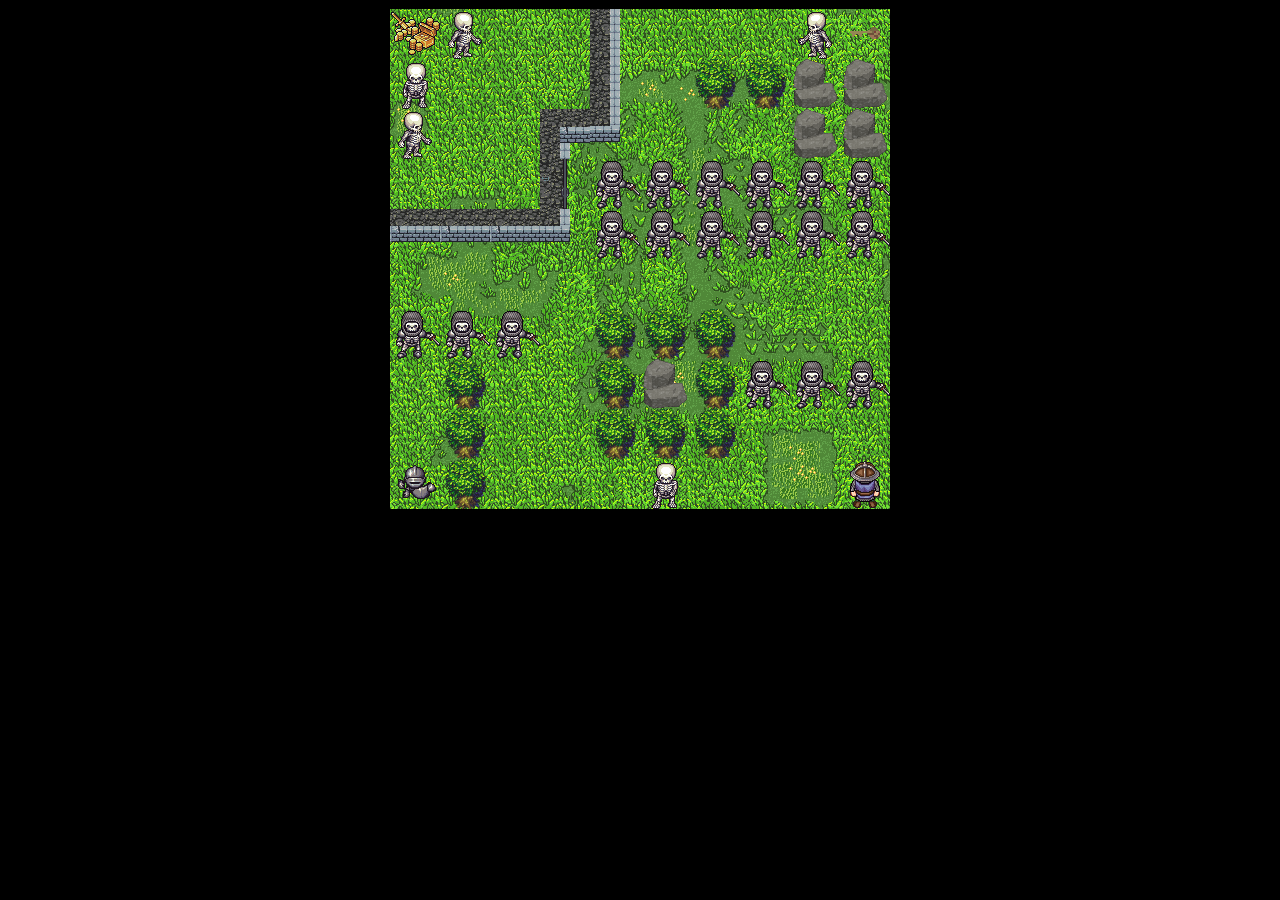
<file: Lukas and Arianna's Adventure/index.html>
<!DOCTYPE html>
  <html lang="en">
  <head>
    <meta charset="utf-8">
    <title>Lukas and Arianna's Adventure</title>
    
    <!-- include an external style sheet -->
    <link rel="stylesheet" href="adventure.css">  
    
    <!-- include an external JavaScript file -->
    <script src="adventure.js"></script>
  </head>
  
  <body>
    <div id = "gameBoard">
	  <div></div>
	  <div></div>
	  <div></div>
	  <div></div>
	  <div></div>
	  <div></div>
	  <div></div>
	  <div></div>
	  <div></div>
	  <div></div>
	  
	  <div></div>
	  <div></div>
	  <div></div>
	  <div></div>
	  <div></div>
	  <div></div>
	  <div></div>
	  <div></div>
	  <div></div>
	  <div></div>
	  
	  <div></div>
	  <div></div>
	  <div></div>
	  <div></div>
	  <div></div>
	  <div></div>
	  <div></div>
	  <div></div>
	  <div></div>
	  <div></div>
	  
	  <div></div>
	  <div></div>
	  <div></div>
	  <div></div>
	  <div></div>
	  <div></div>
	  <div></div>
	  <div></div>
	  <div></div>
	  <div></div>
	  
	  <div></div>
	  <div></div>
	  <div></div>
	  <div></div>	
	  <div></div>
	  <div></div>
	  <div></div>
	  <div></div>
	  <div></div>
	  <div></div>
	  
	  <div></div>
	  <div></div>
	  <div></div>
	  <div></div>
	  <div></div>
	  <div></div>
	  <div></div>
	  <div></div>
	  <div></div>
	  <div></div>
	  
	  <div></div>
	  <div></div>
	  <div></div>
	  <div></div>
	  <div></div>
	  <div></div>
	  <div></div>
	  <div></div>
	  <div></div>
	  <div></div>
	  
	  <div></div>
	  <div></div>
	  <div></div>
	  <div></div>
	  <div></div>
	  <div></div>
	  <div></div>
	  <div></div>
	  <div></div>
	  <div></div>
	  
	  <div></div>
	  <div></div>
	  <div></div>
	  <div></div>
	  <div></div>
	  <div></div>
	  <div></div>
	  <div></div>
	  <div></div>
	  <div></div>
	  
	  <div></div>
	  <div></div>
	  <div></div>
	  <div></div>	
	  <div></div>
	  <div></div>
	  <div></div>
	  <div></div>
	  <div></div>
	  <div></div>
	</div>
	
	<div class="message" id="lose">You Lose</div>
	<div class="message" id="levelup">Next Level...</div>
	<div class="end" id="end">Congratulations, you won the game!</div>
	
  </body>
  
</html>
</file>
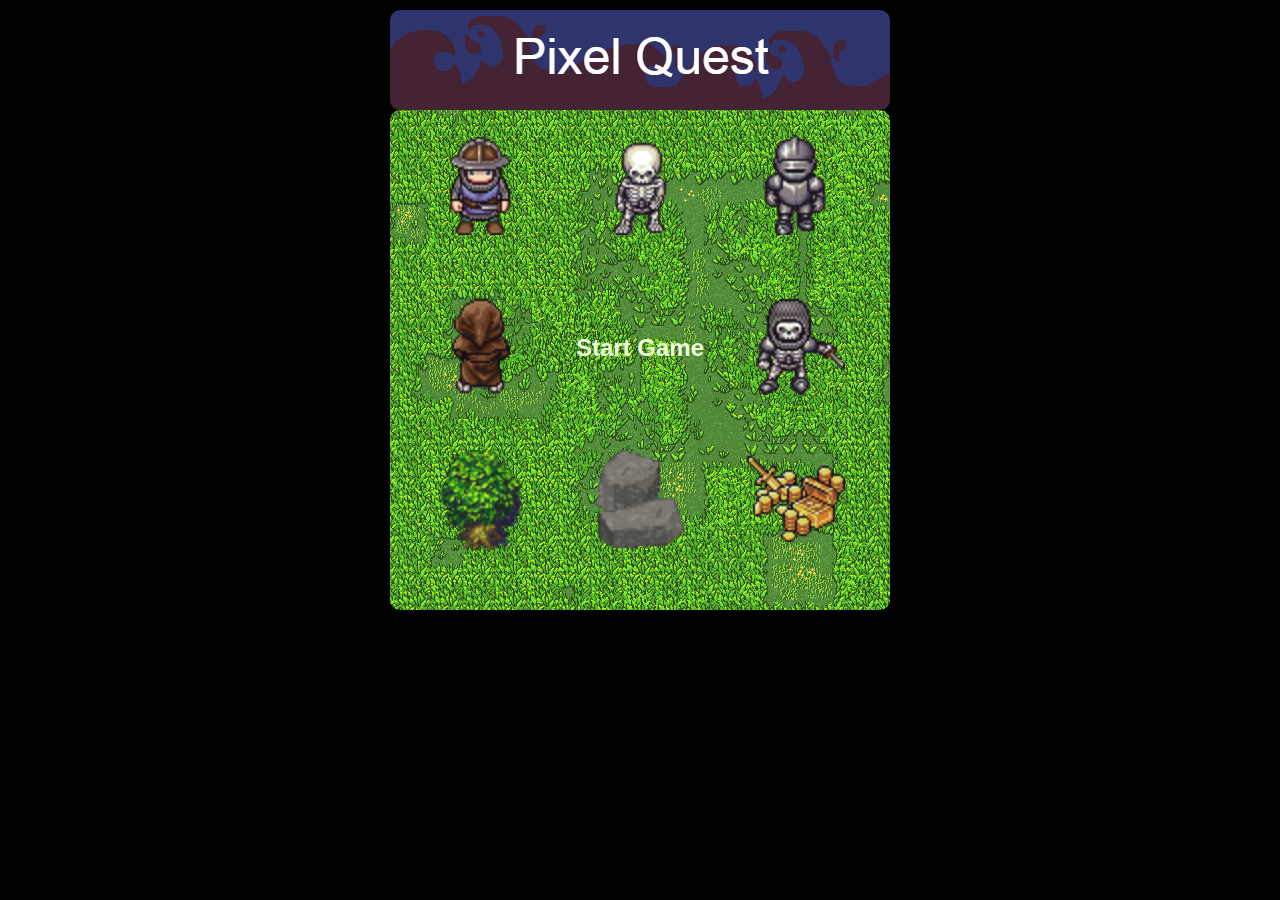
<file: Lukas-and-Ariannas-Adventure-Final/index.html>
<!DOCTYPE html>
  <html lang="en">
  <head>
    <meta charset="utf-8">
    <title>Pixel Quest</title>
	<link rel="icon" href="images/favicon.png" type="image/png" sizes="16x16">
    
    <!-- include an external style sheet -->
    <link rel="stylesheet" href="adventure.css">  
    
  </head>
  
  <body>
    <img id="banner" src="images/banner.png" alt="Pixel Quest">
	<div id = "background">
	  <div><img src="images/mainCharacterDown.png" alt = "mainCharacterDown"></div>
	  <div><img src="images/enemyD.png" alt="enemy"></div>
	  <div><img src="images/armoredD.png" alt="armor character"></div>
	  
	  <div><img src="images/druid.png" alt="skeleton druid"></div>
	  <div><a href="game.html">Start Game</a></div>
	  <div><img src="images/enemy2D.png" alt="armored enemy"></div>
	  
	  <div><img src="images/tree.png" alt="tree"></div>
	  <div><img src="images/rock.png" alt="rock"></div>
	  <div><img src="images/flag.png" alt="treasure"></div>
	</div>
  </body>
  
</html>
</file>
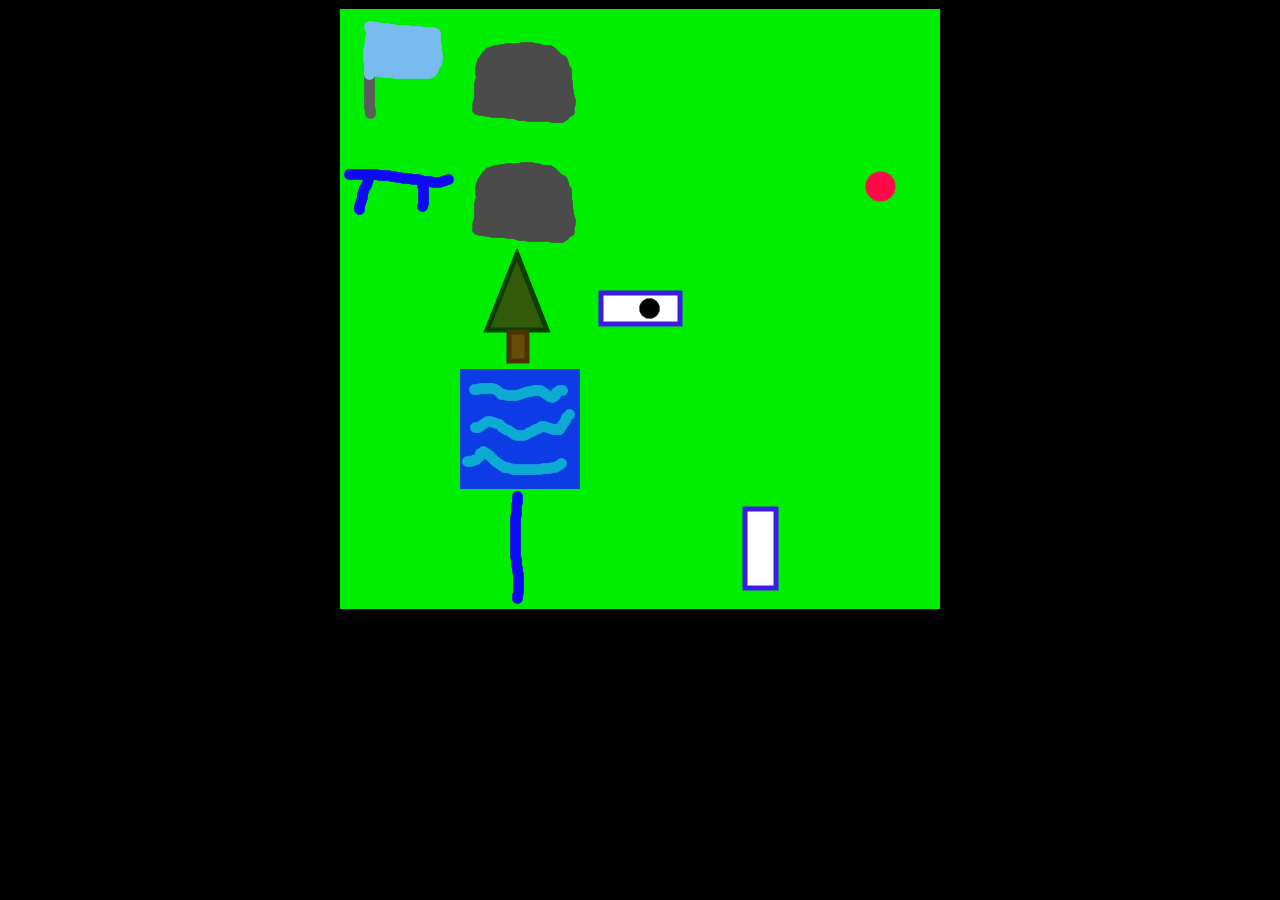
<file: LukasandAriannasAdventure1/index.html>
<!DOCTYPE html>
  <html lang="en">
  <head>
    <meta charset="utf-8">
    <title>Lukas and Arianna's Adventure</title>
    
    <!-- include an external style sheet -->
    <link rel="stylesheet" href="adventure.css">  
    
    <!-- include an external JavaScript file -->
    <script src="adventure.js"></script>
  </head>
  
  <body>
    <div id = "gameBoard">
	  <div></div>
	  <div></div>
	  <div></div>
	  <div></div>
	  <div></div>
	  
	  <div></div>
	  <div></div>
	  <div></div>
	  <div></div>
	  <div></div>
	  
	  <div></div>
	  <div></div>
	  <div></div>
	  <div></div>
	  <div></div>
	  
	  <div></div>
	  <div></div>
	  <div></div>
	  <div></div>
	  <div></div>
	  
	  <div></div>
	  <div></div>
	  <div></div>
	  <div></div>	
	  <div></div>
	  
	</div>
	
	<div class="message" id="lose">You Lose</div>
	<div class="message" id="levelup">Next Level...</div>
	<div class="end" id="end">Congratulations, you won the game!</div>
	
  </body>
  
</html>
</file>
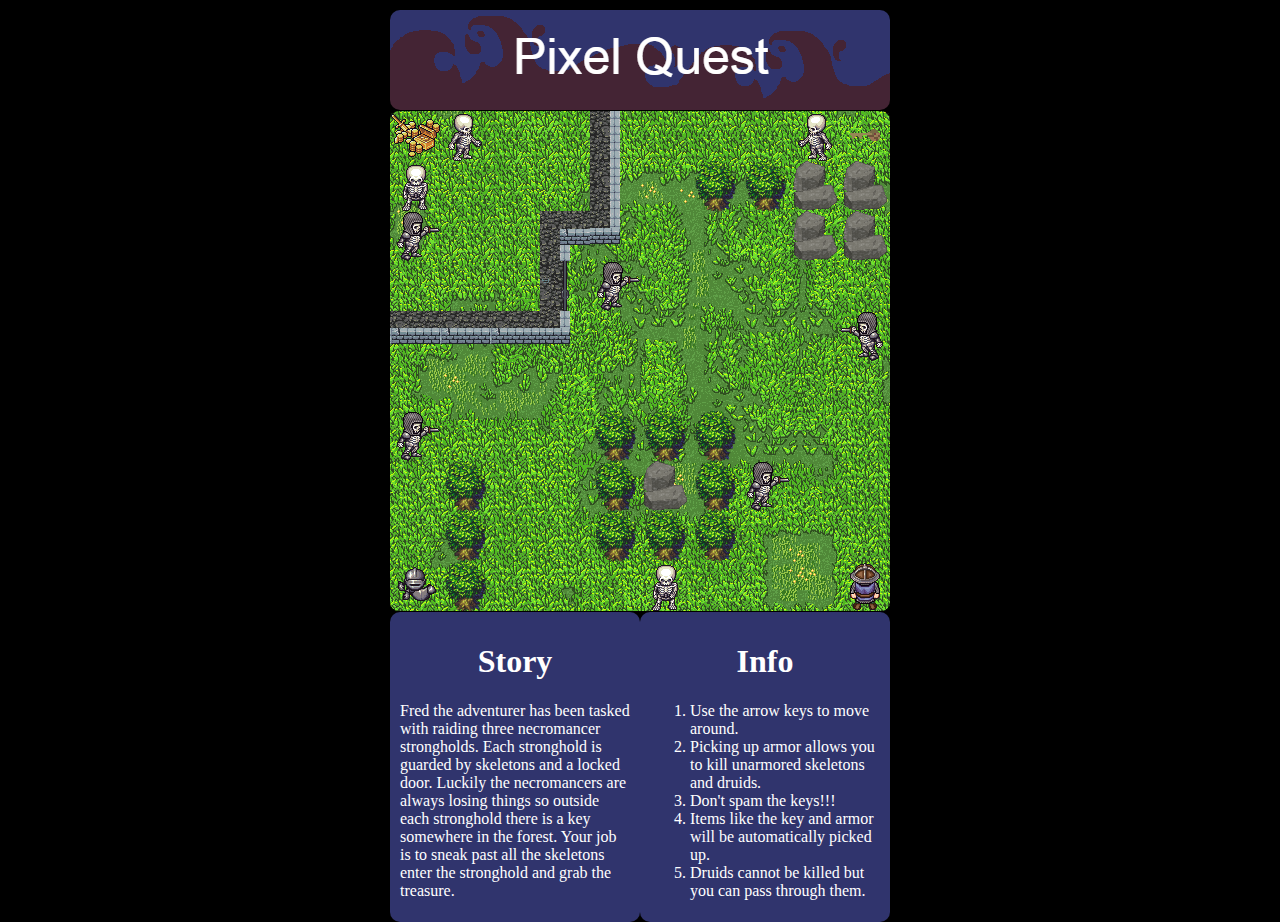
<file: Lukas-and-Ariannas-Adventure-Final/game.html>
<!DOCTYPE html>
  <html lang="en">
  <head>
    <meta charset="utf-8">
    <title>Pixel Quest</title>
	<link rel="icon" href="images/favicon.png" type="image/png" sizes="16x16">
    
    <!-- include an external style sheet -->
    <link rel="stylesheet" href="adventure.css">  
    
    <!-- include an external JavaScript file -->
    <script src="adventure.js"></script>
  </head>
  
  <body>
	  <img id="banner" src="images/banner.png" alt="Pixel Quest">
	  <div id = "gameBoard">
	    <div></div>
	    <div></div>
	    <div></div>
	    <div></div>
	    <div></div>
	    <div></div>
	    <div></div>
	    <div></div>
	    <div></div>
	    <div></div>
	  
	    <div></div>
	    <div></div>
	    <div></div>
	    <div></div>
	    <div></div>
	    <div></div>
	    <div></div>
	    <div></div>
	    <div></div>
	    <div></div>
	  
	    <div></div>
	    <div></div>
	    <div></div>
	    <div></div>
	    <div></div>
	    <div></div>
	    <div></div>
	    <div></div>
	    <div></div>
	    <div></div>
	  
	    <div></div>
	    <div></div>
	    <div></div>
	    <div></div>
	    <div></div>
        <div></div>
	    <div></div>
	    <div></div>
	    <div></div>
	    <div></div>
	  
	    <div></div>
	    <div></div>
	    <div></div>
	    <div></div>	
	    <div></div>
	    <div></div>
	    <div></div>
	    <div></div>
	    <div></div>
	    <div></div>
	  
	    <div></div>
	    <div></div>
	    <div></div>
	    <div></div>
	    <div></div>
	    <div></div>
	    <div></div>
	    <div></div>
	    <div></div>
	    <div></div>
	  
	    <div></div>
	    <div></div>
	    <div></div>
	    <div></div>
	    <div></div>
	    <div></div>
	    <div></div>
	    <div></div>
	    <div></div>
	    <div></div>
	  
	    <div></div>
	    <div></div>
	    <div></div>
	    <div></div>
	    <div></div>
	    <div></div>
	    <div></div>
	    <div></div>
	    <div></div>
	    <div></div>
	  
	    <div></div>
	    <div></div>
	    <div></div>
	    <div></div>
	    <div></div>
	    <div></div>
	    <div></div>
	    <div></div>
	    <div></div>
	    <div></div>
	  
	    <div></div>
	    <div></div>
	    <div></div>
	    <div></div>	
	    <div></div>
	    <div></div>
	    <div></div>
	    <div></div>
	    <div></div>
	    <div></div>
	  </div>
	
    <div id= wrapper>	
	  <div class="sidebox" id="story">
	    <h1>Story</h1>
	    <p>
	      Fred the adventurer has been tasked with raiding three necromancer strongholds. Each stronghold is guarded by skeletons and a locked door. Luckily the necromancers are always losing things so outside each stronghold there is a key somewhere in the forest. Your job is to sneak past all the skeletons enter the stronghold and grab the treasure.
	    </p>
	  </div>
	  <div class="sidebox" id="info">
	    <h1>Info</h1>
	    <ol>
	      <li>Use the arrow keys to move around.</li>
		  <li>Picking up armor allows you to kill unarmored skeletons and druids.</li>
		  <li>Don't spam the keys!!!</li>
		  <li>Items like the key and armor will be automatically picked up.</li>
		  <li>Druids cannot be killed but you can pass through them.</li>
	    </ol>
	  </div>
	</div>
	
	<div class="message" id="lose">
	  <div class = "text">
	  You Lose<br>
	  <button class="button" onclick="loadLevel()">Retry</button>
	  <button class="button" onclick=location.reload()>Restart</button>
	  </div>
	</div>
	 
	<div class="message" id="levelup">
	<div class = "text">Next Level...</div>
	</div>
	<div class="end" id="end">
	  <div class="text">
	  Congratulations, you won the game!<br>
	  <button class="button" onclick=location.reload()>Replay</button>
	  </div>
	</div>
	
  </body>
  
</html>
</file>
<file: Lukas and Arianna's Adventure/adventure.css>
body{
	background-color: black;
}

#gameBoard{
	border: 1px solid black;
	display: grid;
	grid-template-columns: 50px 50px 50px 50px 50px 50px 50px 50px 50px 50px;
	grid-template-rows: 50px 50px 50px 50px 50px 50px 50px 50px 50px 50px;
	justify-content: center;
	width: 500px;
	height: 500px;
	margin-left: auto;
	margin-right: auto;
    background-image:url("images/background.png");
	
}

.rider{
    background-image:url("images/rider.png");
 
}
.tree{
	background-image:url("images/tree.png");
}
.rock{
	background-image:url("images/rock.png");
}
.flag{
	background-image:url("images/flag.png");
}
.water{
	background-image:url("images/water.png");
}
.fence{
	background-image:url("images/fence.png");
}
.doorGL{
	background-image:url("images/doorGL.png");
}
.doorGR{
	background-image:url("images/doorGR.png");
}
.charup{
	background-image:url("images/mainCharacterUp.png");
}
.chardown{
	background-image:url("images/mainCharacterDown.png");
}
.charleft{
	background-image:url("images/mainCharacterL.png");
}
.charright{
	background-image:url("images/mainCharacterR.png");
}
.armorright{
	background-image:url("images/armoredR");
}
.armorleft{
	background-image:url("images/armoredL");
}
.armorup{
	background-image:url("images/armoredU");
}
.armordown{
	background-image:url("images/armoredD");
}
.enemy2up{
	background-image:url("images/enemy2U.png");
}
.enemy2down{
    background-image:url("images/enemy2D.png");	
}
.enemy2left{
	background-image:url("images/enemy2L.png");
}
.enemy2right{
	background-image:url("images/enemy2R.png");
}
.enemyup{
	background-image:url("images/enemyU.png");
}
.enemydown{
    background-image:url("images/enemyD.png");	
}
.enemyleft{
	background-image:url("images/enemyL.png");
}
.enemyright{
	background-image:url("images/enemyR.png");
}
.charrideup{
	background-image:url("images/mainCharacterRider.png");
}
.charridedown{
	background-image:url("images/mainCharacterRiderD.png");
}
.charrideleft{
	background-image:url("images/mainCharacterRiderL.png");
}
.charrideright{
	background-image:url("images/mainCharacterRiderR.png");
}
.armorrideup{
	background-image:url("images/armoredUK.png");
}
.armorridedown{
	background-image:url("images/armoredDK.png");
}
.armorrideleft{
	background-image:url("images/armoredLK.png");
}
.armorrideright{
	background-image:url("images/armoredRK.png");
}
.overfenceup{
	background-image:url("images/fenceJump.png");
}
.overfencedown{
	background-image:url("images/fenceJumpD.png");
}
.overfenceleft{
	background-image:url("images/fenceJumpL.png");
}
.overfenceright{
	background-image:url("images/fenceJumpR.png");
}
.bridge{
	background-color:#800020 !important;
}
.rockfloor{
	background-image:url("images/rocktile.png");
}
.wallGD{
	background-image:url("images/wallGD.png");
}
.wallGL{
	background-image:url("images/wallGL.png");
}
.wallGR{
	background-image:url("images/wallGR.png");
}
.wallGU{
	background-image:url("images/wallGU.png");
}
.wallLBC{
	background-image:url("images/wallLBC.png");
}
.wallLTC{
	background-image:url("images/wallLTC.png");
}
.wallRBC{
	background-image:url("images/wallRBC.png");
}
.wallLBC{
	background-image:url("images/wallLBC.png");
}
.armorpile{
	background-image:url("images/armorpile.png")
}
.message {
  display:none;
  position:fixed;
  top:0px;
  left:0px;
  width:100%;
  height:100%;
  background-color:rgba(0,0,0,0.8);
  color:white;  
  font-family:Verdana,sans-serif;
  font-size:8em;
  vertical-align:top;
  text-align:center;
  line-height:100vh;
}

.end {
  display:none;
  position:fixed;
  top:0px;
  left:0px;
  width:100%;
  height:100%;
  background-color:rgba(0,100,0,0.8);
  color:white;  
  font-family:Verdana,sans-serif;
  font-size:20px;
  vertical-align:top;
  text-align:center;
  line-height:100vh;
}
</file>
<file: Lukas-and-Ariannas-Adventure-Final/adventure.css>
body{
	background-color: black;
}

#gameBoard{
	border: 1px solid black;
	display: grid;
	grid-template-columns: 50px 50px 50px 50px 50px 50px 50px 50px 50px 50px;
	grid-template-rows: 50px 50px 50px 50px 50px 50px 50px 50px 50px 50px;
	justify-content: center;
	width: 500px;
	height: 500px;
	margin-left: auto;
	margin-right: auto;
    background-image:url("images/background.png");
	border-radius:10px;
	float:none;
}
/**/
#banner{
	display: block;
	border-radius: 10px;
	margin-left: auto;
	margin-right: auto;
	margin-top: 10px;
}

#wrapper{
	margin-left:auto;
	margin-right:auto;
	width: 500px;
}

.sidebox{
	color:white;
	height: 290px;
	width: 230px;
	background-color: #30346D;
	border-radius: 10px;
	top: 0px;
	padding: 10px;
	float:left;
}
.sidebox h1{
	text-align: center;
}
/**/
.rider{
    background-image:url("images/rider.png");
}
.tree{
	background-image:url("images/tree.png");
}
.rock{
	background-image:url("images/rock.png");
}
.flag{
	background-image:url("images/flag.png");
}
.water{
	background-image:url("images/water.png");
}
.fence{
	background-image:url("images/fence.png");
}
.doorGL{
	background-image:url("images/doorGL.png");
}
.doorGR{
	background-image:url("images/doorGR.png");
}
.charup{
	background-image:url("images/mainCharacterUp.png");
}
.chardown{
	background-image:url("images/mainCharacterDown.png");
}
.charleft{
	background-image:url("images/mainCharacterL.png");
}
.charright{
	background-image:url("images/mainCharacterR.png");
}
.armorright{
	background-image:url("images/armoredR.png");
}
.armorleft{
	background-image:url("images/armoredL.png");
}
.armorup{
	background-image:url("images/armoredU.png");
}
.armordown{
	background-image:url("images/armoredD.png");
}
.enemy2up{
	background-image:url("images/enemy2U.png");
}
.enemy2down{
    background-image:url("images/enemy2D.png");	
}
.enemy2left{
	background-image:url("images/enemy2L.png");
}
.enemy2right{
	background-image:url("images/enemy2R.png");
}
.enemyup{
	background-image:url("images/enemyU.png");
}
.enemydown{
    background-image:url("images/enemyD.png");	
}
.enemyleft{
	background-image:url("images/enemyL.png");
}
.enemyright{
	background-image:url("images/enemyR.png");
}
.charrideup{
	background-image:url("images/mainCharacterRider.png");
}
.charridedown{
	background-image:url("images/mainCharacterRiderD.png");
}
.charrideleft{
	background-image:url("images/mainCharacterRiderL.png");
}
.charrideright{
	background-image:url("images/mainCharacterRiderR.png");
}
.armorrideup{
	background-image:url("images/armoredUK.png");
}
.armorridedown{
	background-image:url("images/armoredDK.png");
}
.armorrideleft{
	background-image:url("images/armoredLK.png");
}
.armorrideright{
	background-image:url("images/armoredRK.png");
}
.overfenceup{
	background-image:url("images/fenceJump.png");
}
.overfencedown{
	background-image:url("images/fenceJumpD.png");
}
.overfenceleft{
	background-image:url("images/fenceJumpL.png");
}
.overfenceright{
	background-image:url("images/fenceJumpR.png");
}
.armorJR{
	background-image:url("images/armorJumpR.png");
}
.armorJL{
	background-image:url("images/armorJumpL.png")
}
.bridge{
	background-color:#800020 !important;
}
.rockfloor{
	background-image:url("images/rocktile.png");
}
.wallGD{
	background-image:url("images/wallGD.png");
}
.wallGL{
	background-image:url("images/wallGL.png");
}
.wallGR{
	background-image:url("images/wallGR.png");
}
.wallGU{
	background-image:url("images/wallGU.png");
}
.wallLBC{
	background-image:url("images/wallLBC.png");
}
.wallLTC{
	background-image:url("images/wallLTC.png");
}
.wallRBC{
	background-image:url("images/wallRBC.png");
}
.wallLBC{
	background-image:url("images/wallLBC.png");
}
.armorpile{
	background-image:url("images/armorpile.png");
}
/**/
.druid{
	background-image:url("images/druid.png");
}
.orb{
	background-image:url("images/orb.png");
}
/**/
.message {
  display:none;
  position:fixed;
  top:0px;
  left:0px;
  width:100%;
  height:100%;
  background-color:rgba(0,0,0,0.8);
  color:white;  
  font-family:Verdana,sans-serif;
  font-size:8em;
  vertical-align:top;
  text-align:center;
}
.text{
	margin-top: 300px;
}

.end {
  display:none;
  position:fixed;
  top:0px;
  left:0px;
  width:100%;
  height:100%;
  background-color:rgba(0,0,0,0.8);
  color:white;  
  font-family:Verdana,sans-serif;
  font-size:20px;
  vertical-align:top;
  text-align:center;
}

#background{
	display: grid;
	grid-template-columns: 160px 155px 160px;
	grid-template-rows: 160px 155px 160px;
	justify-content: center;
	width: 500px;
	height: 500px;
	margin-left: auto;
	margin-right: auto;
	background-image:url("images/background.png");
	border-radius:10px;
}

#background div{
	width:155px;
	height:155px;
	text-align: center;
	
}
#background img{
	width:100px;
	height:100px;
	margin-top: 25px;
}
#background a{
	font-size: 24px;
	color: #ecffd6;
	font-weight:bold;
	font-family: Verdana, Arial, sans-serif;
	text-decoration: none;
	line-height: 155px;
}

.button{
	width: 100px;
	height: 25px;
	font-weight:bold;
}
</file>
<file: LukasandAriannasAdventure1/adventure.css>
body{
	background-color: black;
}

#gameBoard{
	border: 1px solid black;
	display: grid;
	grid-template-columns: 120px 120px 120px 120px 120px;
	grid-template-rows: 120px 120px 120px 120px 120px;
	justify-content: center;
	width: 600px;
	height: 600px;
	margin-left: auto;
	margin-right: auto;
	
}

#gameBoard div{
	background-color: #00EE00;
}

.rider{
  background-image:url("images/rider.png");
}
.tree{
	background-image:url("images/tree.png");
}
.rock{
	background-image:url("images/rock.png");
}
.flag{
	background-image:url("images/flag.png");
}
.water{
	background-image:url("images/water.png");
}
.fence{
	background-image:url("images/fence.png");
}
.fenceside{
	background-image:url("images/fenceSide.png");
}
.charup{
	background-image:url("images/mainCharacterUp.png");
}
.chardown{
	background-image:url("images/mainCharacterDown.png");
}
.charleft{
	background-image:url("images/mainCharacterL.png");
}
.charright{
	background-image:url("images/mainCharacterR.png");
}
.enemyup{
	background-image:url("images/enemyU.png");
}
.enemydown{
    background-image:url("images/enemyD.png");	
}
.enemyleft{
	background-image:url("images/enemyL.png");
}
.enemyright{
	background-image:url("images/enemyR.png");
}
.charrideup{
	background-image:url("images/mainCharacterRider.png");
}
.charridedown{
	background-image:url("images/mainCharacterRiderD.png");
}
.charrideleft{
	background-image:url("images/mainCharacterRiderL.png");
}
.charrideright{
	background-image:url("images/mainCharacterRiderR.png");
}
.overfenceup{
	background-image:url("images/fenceJump.png");
}
.overfencedown{
	background-image:url("images/fenceJumpD.png");
}
.overfenceleft{
	background-image:url("images/fenceJumpL.png");
}
.overfenceright{
	background-image:url("images/fenceJumpR.png");
}
.bridge{
	background-color:#800020 !important;
}

.message {
  display:none;
  position:fixed;
  top:0px;
  left:0px;
  width:100%;
  height:100%;
  background-color:rgba(0,0,0,0.8);
  color:white;  
  font-family:Verdana,sans-serif;
  font-size:8em;
  vertical-align:top;
  text-align:center;
  line-height:100vh;
}

.end {
  display:none;
  position:fixed;
  top:0px;
  left:0px;
  width:100%;
  height:100%;
  background-color:rgba(0,100,0,0.8);
  color:white;  
  font-family:Verdana,sans-serif;
  font-size:20px;
  vertical-align:top;
  text-align:center;
  line-height:100vh;
}
</file>
